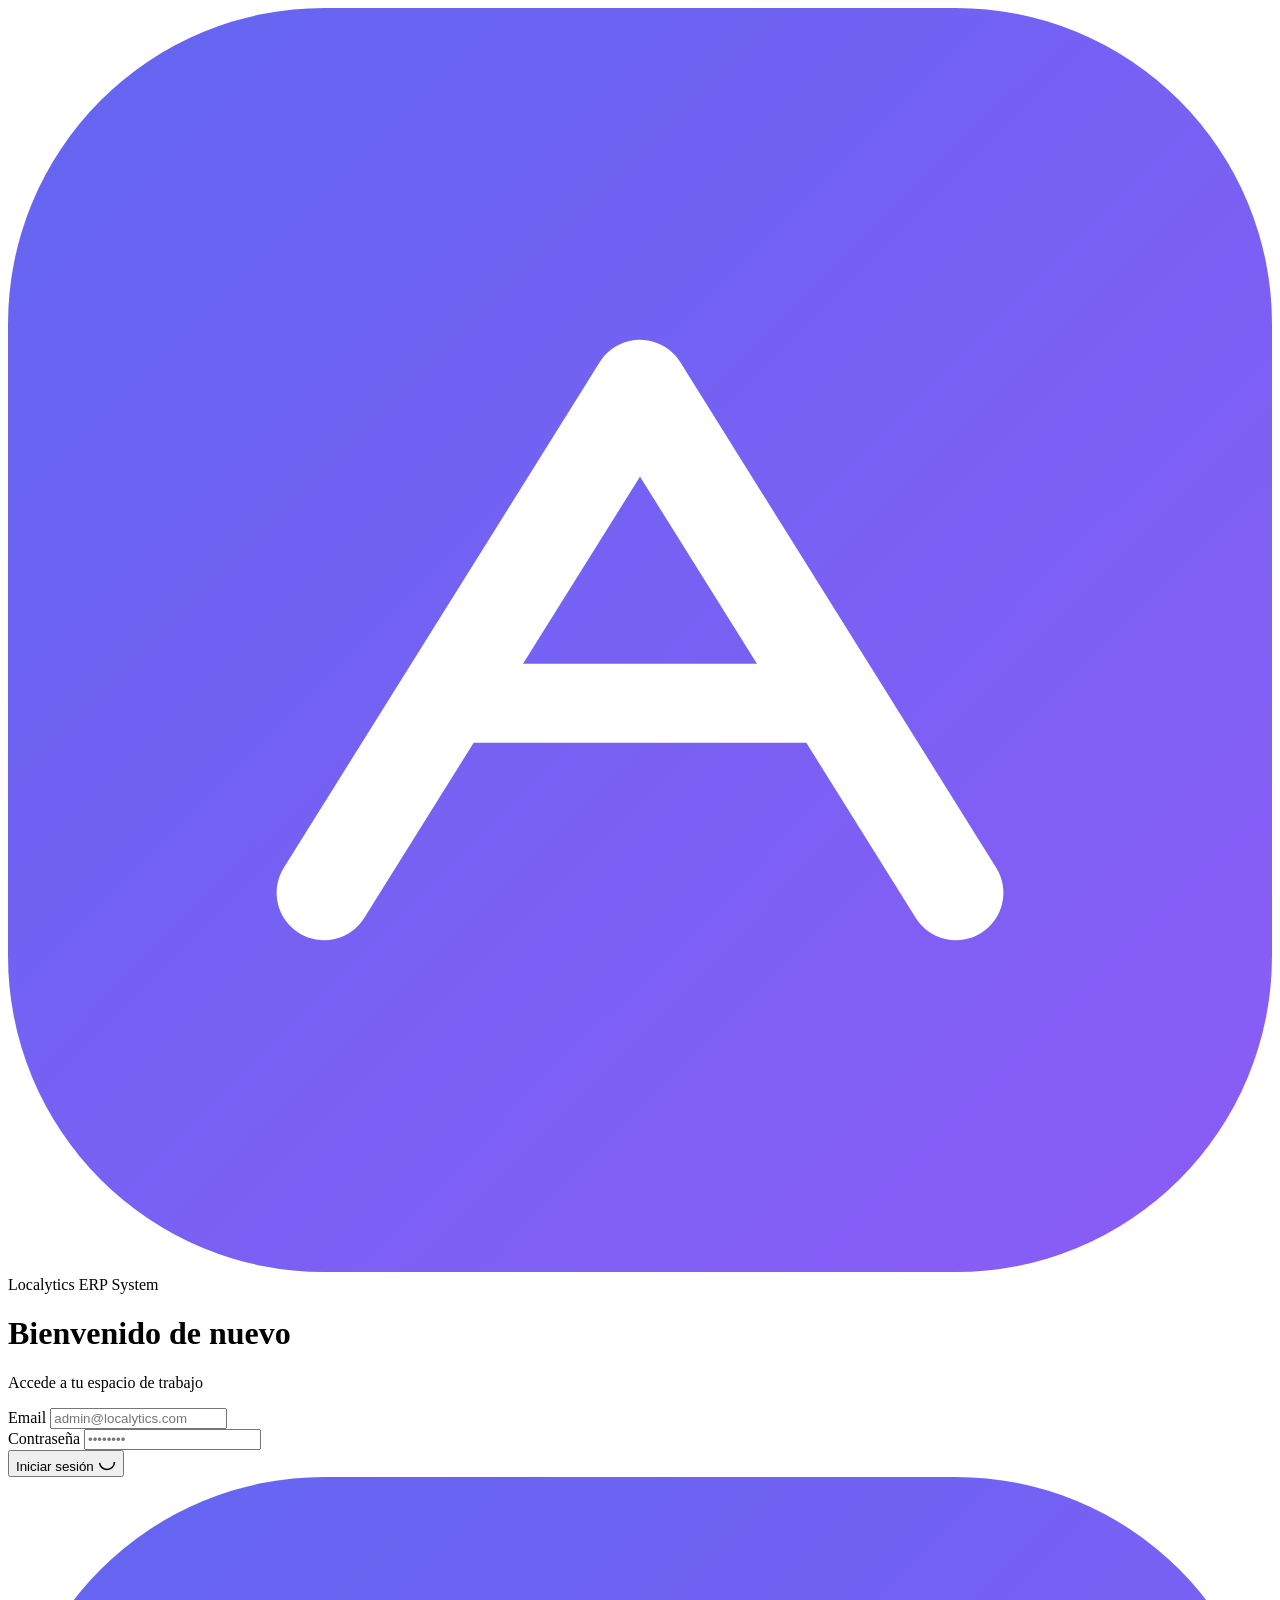
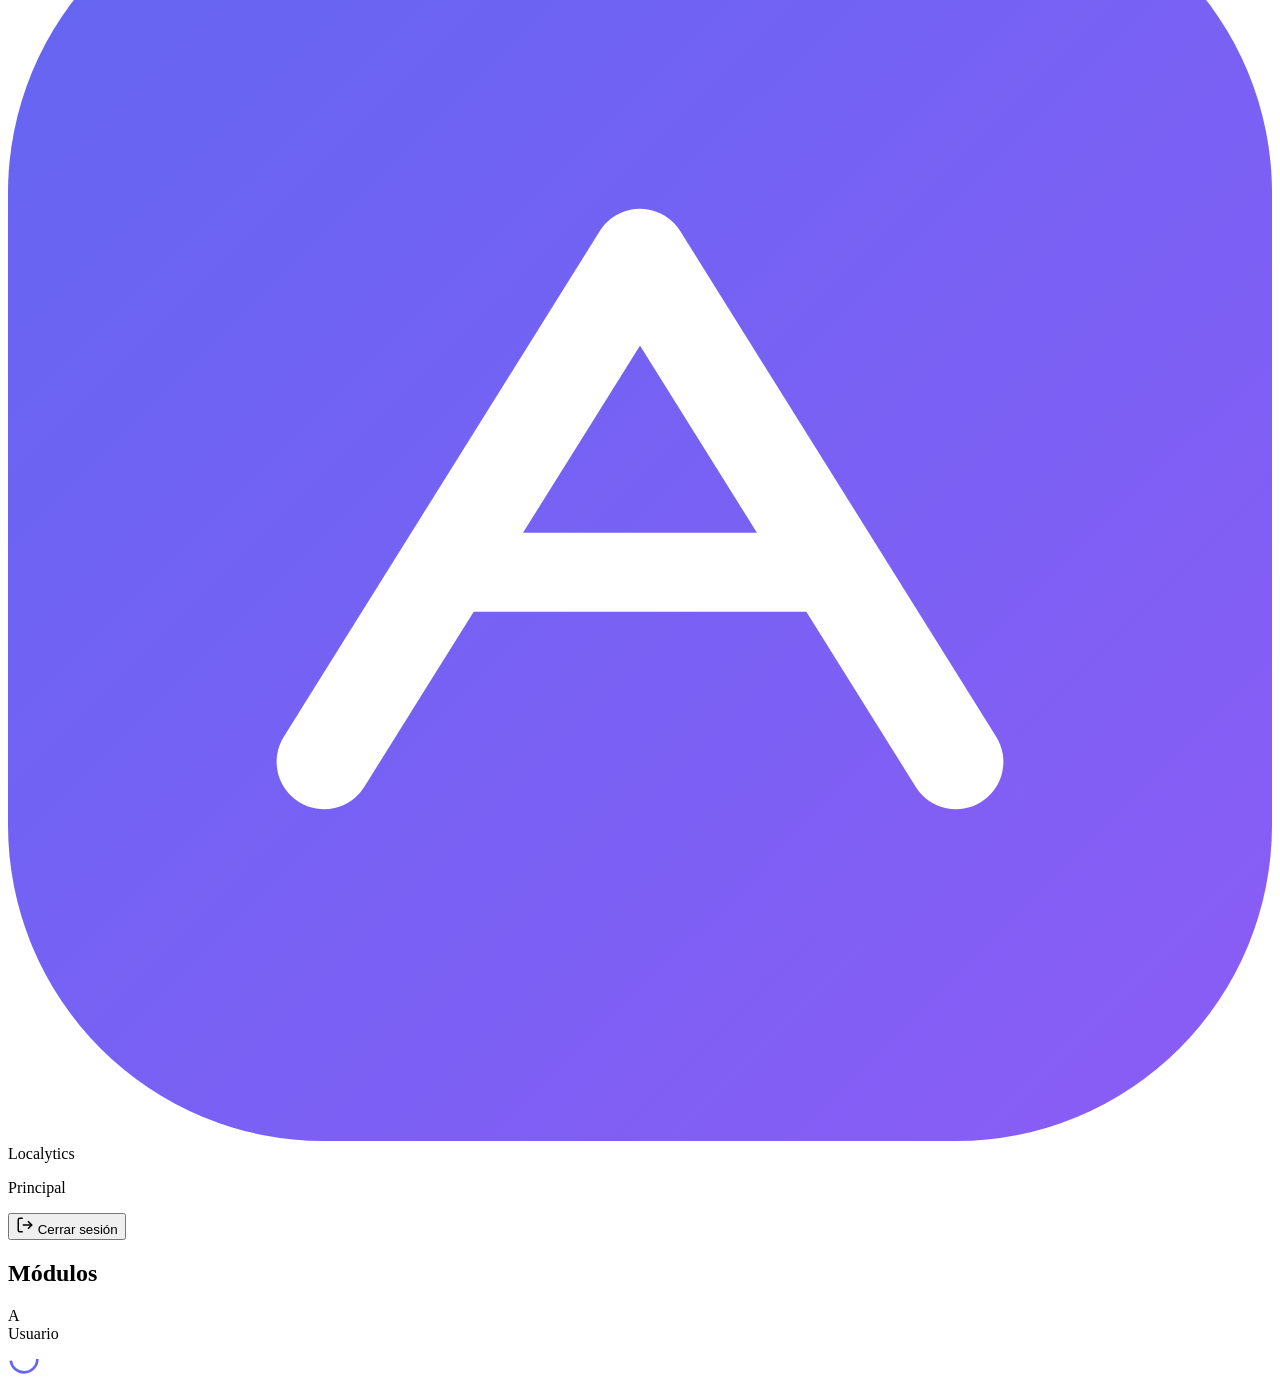
<file: src/main/resources/templates/index.html>
<!DOCTYPE html>
<html lang="es" xmlns:th="http://www.thymeleaf.org">
<head>
    <meta charset="UTF-8">
    <meta name="viewport" content="width=device-width, initial-scale=1.0">
    <title>Localytics ERP</title>
    <link rel="preconnect" href="https://fonts.googleapis.com">
    <link href="https://fonts.googleapis.com/css2?family=Syne:wght@400;500;600;700;800&family=DM+Sans:wght@300;400;500;600&display=swap" rel="stylesheet">
    <link rel="stylesheet" th:href="@{/css/estilos.css}">
</head>
<body>

<div id="pantalla-login" class="pantalla-login">
    <div class="login-fondo">
        <div class="login-orbe login-orbe-1"></div>
        <div class="login-orbe login-orbe-2"></div>
        <div class="login-orbe login-orbe-3"></div>
    </div>
    <div class="login-tarjeta">
        <div class="login-logo">
            <div class="logo-icono">
                <svg viewBox="0 0 40 40" fill="none" xmlns="http://www.w3.org/2000/svg">
                    <rect width="40" height="40" rx="10" fill="url(#grad)"/>
                    <path d="M10 28L20 12L30 28" stroke="white" stroke-width="3" stroke-linecap="round" stroke-linejoin="round"/>
                    <path d="M14 22H26" stroke="white" stroke-width="2.5" stroke-linecap="round"/>
                    <defs>
                        <linearGradient id="grad" x1="0" y1="0" x2="40" y2="40" gradientUnits="userSpaceOnUse">
                            <stop stop-color="#6366f1"/>
                            <stop offset="1" stop-color="#8b5cf6"/>
                        </linearGradient>
                    </defs>
                </svg>
            </div>
            <div class="logo-texto">
                <span class="logo-nombre">Localytics</span>
                <span class="logo-sub">ERP System</span>
            </div>
        </div>
        <h1 class="login-titulo">Bienvenido de nuevo</h1>
        <p class="login-descripcion">Accede a tu espacio de trabajo</p>
        <form id="form-login" class="login-form" onsubmit="return false;">
            <div class="campo-grupo">
                <label class="campo-etiqueta">Email</label>
                <input type="email" id="login-email" class="campo-input" placeholder="admin@localytics.com" autocomplete="email">
            </div>
            <div class="campo-grupo">
                <label class="campo-etiqueta">Contraseña</label>
                <input type="password" id="login-contrasena" class="campo-input" placeholder="••••••••" autocomplete="current-password">
            </div>
            <div id="login-error" class="mensaje-error oculto"></div>
            <button type="submit" id="btn-login" class="btn-primario btn-completo">
                <span class="btn-texto">Iniciar sesión</span>
                <span class="btn-carga oculto">
                    <svg class="girando" viewBox="0 0 24 24" width="18" height="18"><circle cx="12" cy="12" r="10" stroke="currentColor" stroke-width="2" fill="none" stroke-dasharray="30 70"/></svg>
                </span>
            </button>
        </form>
    </div>
</div>

<div id="app-principal" class="app-principal oculto">
    <aside class="sidebar" id="sidebar">
        <div class="sidebar-cabecera">
            <div class="sidebar-logo">
                <div class="logo-icono logo-icono-sm">
                    <svg viewBox="0 0 40 40" fill="none" xmlns="http://www.w3.org/2000/svg">
                        <rect width="40" height="40" rx="10" fill="url(#grad2)"/>
                        <path d="M10 28L20 12L30 28" stroke="white" stroke-width="3" stroke-linecap="round" stroke-linejoin="round"/>
                        <path d="M14 22H26" stroke="white" stroke-width="2.5" stroke-linecap="round"/>
                        <defs>
                            <linearGradient id="grad2" x1="0" y1="0" x2="40" y2="40" gradientUnits="userSpaceOnUse">
                                <stop stop-color="#6366f1"/><stop offset="1" stop-color="#8b5cf6"/>
                            </linearGradient>
                        </defs>
                    </svg>
                </div>
                <span class="sidebar-nombre-app">Localytics</span>
            </div>
        </div>

        <nav class="sidebar-nav">
            <p class="sidebar-seccion-titulo">Principal</p>
            <div id="nav-modulos-fijos"></div>
            <p class="sidebar-seccion-titulo" id="titulo-modulos-activados" style="display:none;">Módulos</p>
            <div id="nav-modulos-activados"></div>
        </nav>

        <div class="sidebar-pie">
            <button class="btn-cerrar-sesion" onclick="cerrarSesion()">
                <svg viewBox="0 0 24 24" width="18" height="18" fill="none" stroke="currentColor" stroke-width="2"><path d="M9 21H5a2 2 0 0 1-2-2V5a2 2 0 0 1 2-2h4"/><polyline points="16 17 21 12 16 7"/><line x1="21" y1="12" x2="9" y2="12"/></svg>
                Cerrar sesión
            </button>
        </div>
    </aside>

    <div class="contenido-principal">
        <header class="topbar">
            <div class="topbar-izquierda">
                <h2 class="topbar-modulo" id="topbar-titulo">Módulos</h2>
            </div>
            <div class="topbar-derecha">
                <div class="topbar-usuario">
                    <div class="avatar-usuario" id="avatar-usuario">A</div>
                    <span class="nombre-usuario" id="nombre-usuario">Usuario</span>
                </div>
            </div>
        </header>

        <main class="area-modulo" id="area-modulo">
            <div id="modulo-carga" class="modulo-carga">
                <svg class="girando" viewBox="0 0 24 24" width="32" height="32"><circle cx="12" cy="12" r="10" stroke="#6366f1" stroke-width="2" fill="none" stroke-dasharray="30 70"/></svg>
            </div>

        </main>
    </div>
</div>

<script th:src="@{/js/api.js}"></script>
<script th:src="@{/js/modulos/login.js}"></script>
<script th:src="@{/js/modulos/modulos.js}"></script>
<script th:src="@{/js/modulos/usuarios.js}"></script>
<script th:src="@{/js/modulos/grupos.js}"></script>
<script th:src="@{/js/modulos/fichajes.js}"></script>
<script th:src="@{/js/modulos/proyectos.js}"></script>
<script th:src="@{/js/modulos/inventario.js}"></script>
<script th:src="@{/js/modulos/documentos.js}"></script>
<script th:src="@{/js/modulos/finanzas.js}"></script>
<script th:src="@{/js/app.js}"></script>
</body>
</html>
</file>
